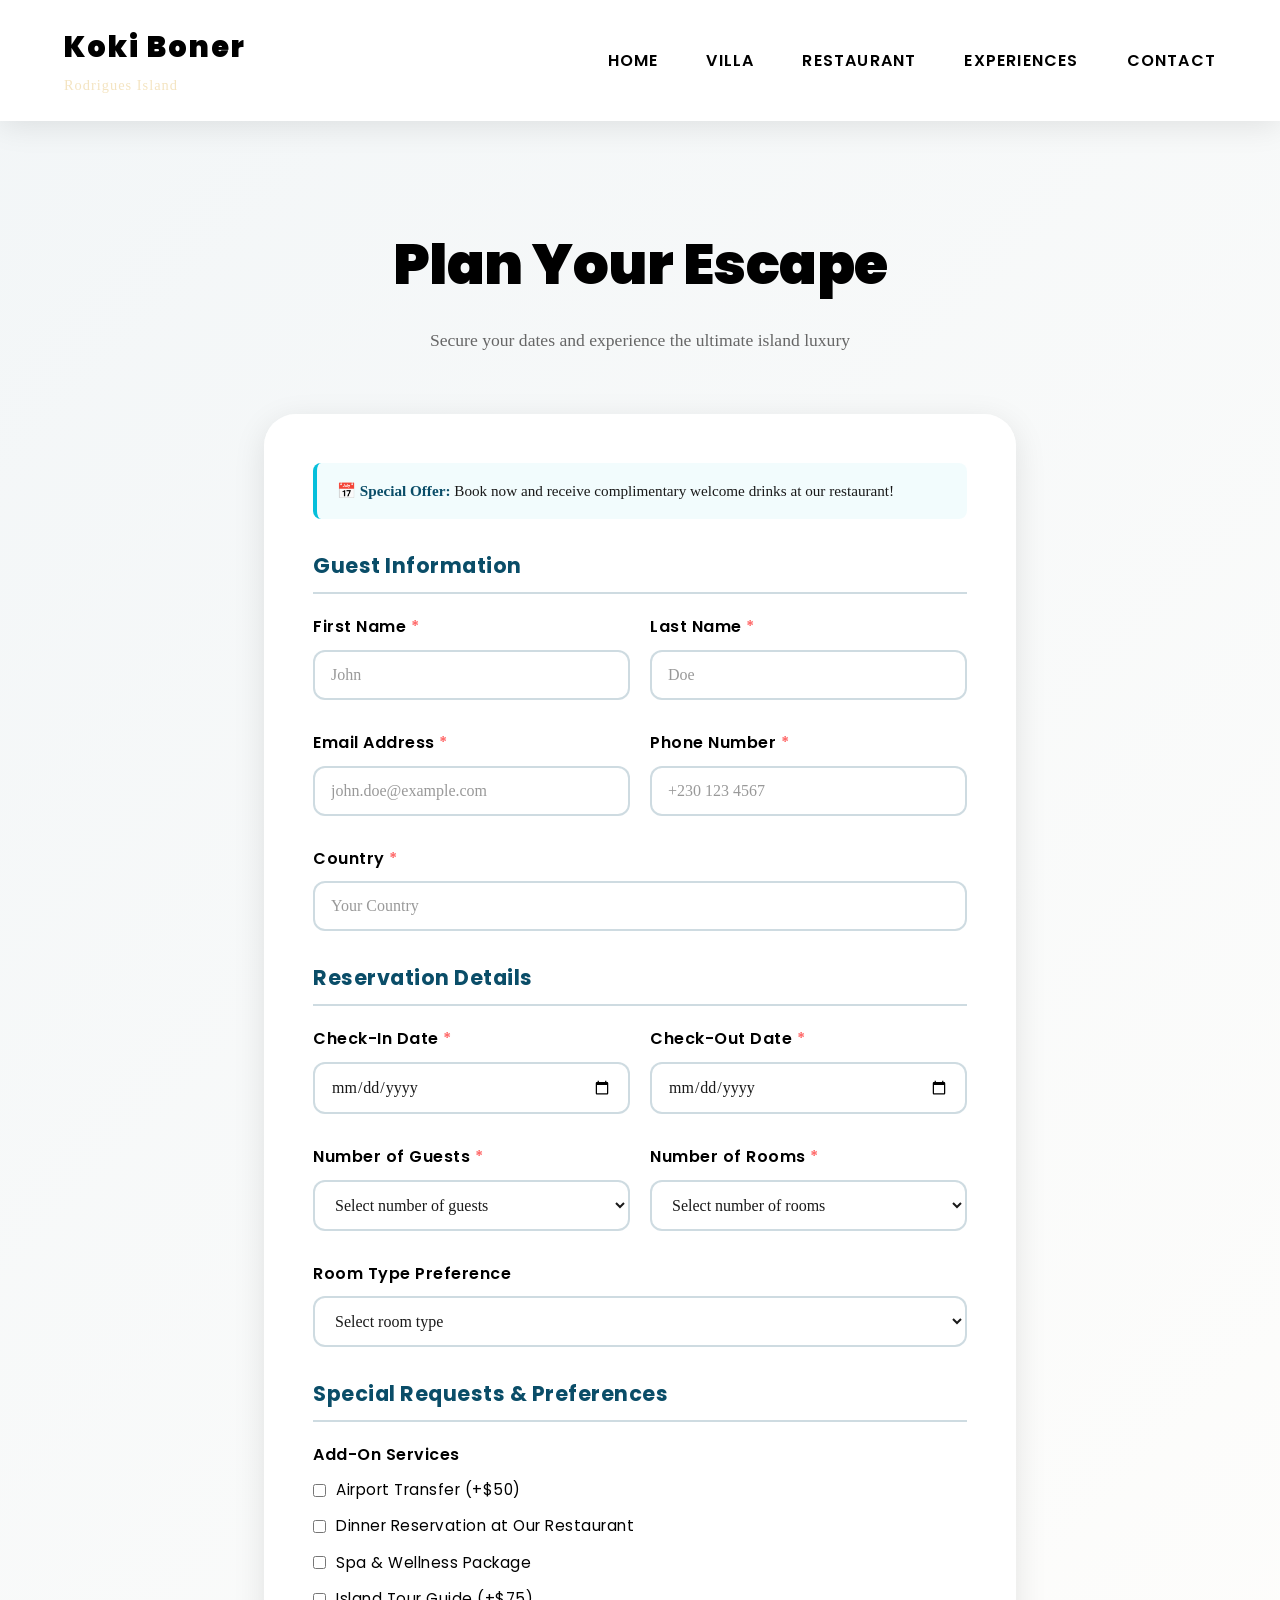
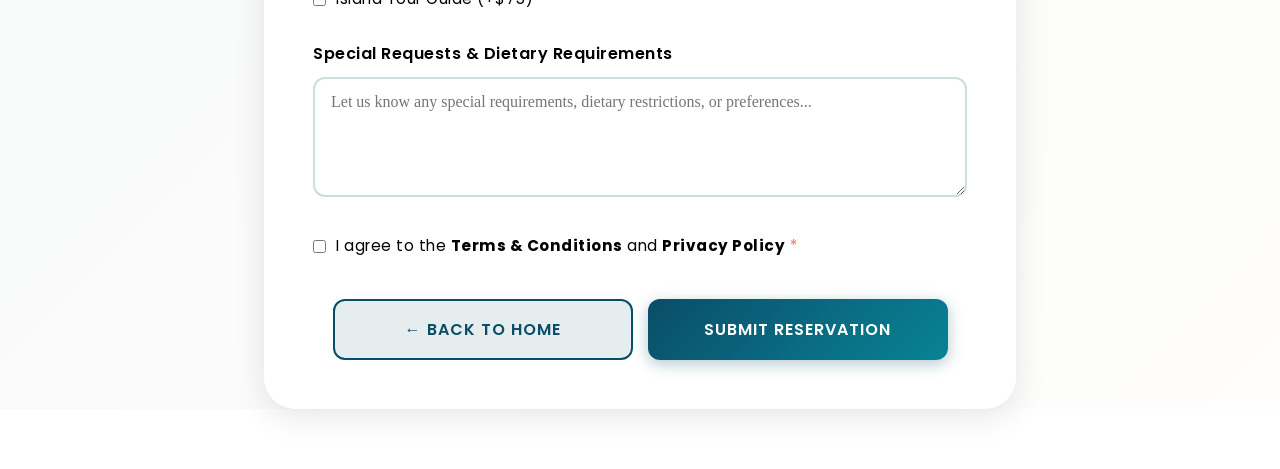
<file: koki-boner-website/booking.html>
<!DOCTYPE html>
<html lang="en">
<head>
    <meta charset="UTF-8">
    <meta name="viewport" content="width=device-width, initial-scale=1.0">
    <meta name="description" content="Book Your Stay at Koki Boner Villa & Resto Bar">
    <meta name="keywords" content="Booking, Reservation, Koki Boner, Villa, Rodrigues Island">
    <title>Book Your Stay - Koki Boner Villa & Resto Bar</title>
    <link rel="preconnect" href="https://fonts.googleapis.com">
    <link rel="preconnect" href="https://fonts.gstatic.com" crossorigin>
    <link href="https://fonts.googleapis.com/css2?family=Poppins:wght@400;500;600;700;800;900&family=Helvetica+Neue:wght@300;400;700&display=swap" rel="stylesheet">
    <link rel="stylesheet" href="css/style.css">
    <style>
        /* Booking Page Specific Styles */
        .booking-page {
            padding-top: 80px;
            min-height: 100vh;
            background: linear-gradient(135deg, rgba(10, 77, 104, 0.05) 0%, rgba(244, 228, 193, 0.05) 100%);
        }

        .booking-container {
            max-width: 800px;
            margin: 60px auto;
            padding: 0 var(--spacing-md);
        }

        .booking-header {
            text-align: center;
            margin-bottom: 60px;
            animation: fadeIn 0.8s ease-out;
        }

        .booking-header h1 {
            font-family: var(--font-display);
            font-size: var(--font-h1);
            font-weight: var(--font-weight-black);
            color: var(--color-black);
            margin-bottom: var(--spacing-sm);
            letter-spacing: -0.5px;
        }

        .booking-header p {
            font-size: var(--font-body-large);
            color: var(--color-text-light);
            font-family: var(--font-body);
            font-weight: var(--font-weight-light);
        }

        .booking-form {
            background: rgba(255, 255, 255, 0.95);
            backdrop-filter: blur(20px);
            border: 1px solid rgba(255, 255, 255, 0.2);
            border-radius: var(--radius-2xl);
            padding: 48px;
            box-shadow: 0 8px 32px rgba(0, 0, 0, 0.1);
            animation: slideUp 0.8s ease-out 0.2s both;
        }

        .form-group {
            margin-bottom: 30px;
        }

        .form-group label {
            display: block;
            font-family: var(--font-display);
            font-size: 1rem;
            font-weight: var(--font-weight-semibold);
            color: var(--color-black);
            margin-bottom: 10px;
            letter-spacing: 0.5px;
        }

        .form-group input,
        .form-group select,
        .form-group textarea {
            width: 100%;
            padding: 14px 16px;
            font-family: var(--font-body);
            font-size: 1rem;
            border: 2px solid rgba(10, 77, 104, 0.2);
            border-radius: var(--radius-lg);
            background: rgba(255, 255, 255, 0.8);
            color: var(--color-text-dark);
            transition: all var(--transition-smooth);
            box-sizing: border-box;
        }

        .form-group input:focus,
        .form-group select:focus,
        .form-group textarea:focus {
            outline: none;
            border-color: var(--color-ocean);
            background: var(--color-white);
            box-shadow: 0 0 0 3px rgba(10, 77, 104, 0.1);
        }

        .form-group input::placeholder {
            color: var(--color-text-very-light);
        }

        .form-row {
            display: grid;
            grid-template-columns: 1fr 1fr;
            gap: 20px;
        }

        .form-group-full {
            grid-column: 1 / -1;
        }

        .form-group textarea {
            resize: vertical;
            min-height: 120px;
            font-family: var(--font-body);
        }

        .form-section-title {
            font-family: var(--font-display);
            font-size: 1.3rem;
            font-weight: var(--font-weight-bold);
            color: var(--color-ocean);
            margin-top: 30px;
            margin-bottom: 20px;
            padding-bottom: 10px;
            border-bottom: 2px solid rgba(10, 77, 104, 0.2);
            letter-spacing: 0.5px;
        }

        .form-section-title:first-child {
            margin-top: 0;
        }

        .checkbox-group {
            display: flex;
            flex-direction: column;
            gap: 12px;
        }

        .checkbox-item {
            display: flex;
            align-items: center;
            gap: 10px;
        }

        .checkbox-item input[type="checkbox"] {
            width: auto;
            cursor: pointer;
            accent-color: var(--color-ocean);
        }

        .checkbox-item label {
            margin: 0;
            cursor: pointer;
            font-weight: var(--font-weight-regular);
            font-size: 0.95rem;
        }

        .button-group {
            display: flex;
            gap: 15px;
            margin-top: 40px;
            justify-content: center;
        }

        .btn-submit {
            flex: 1;
            max-width: 300px;
            padding: 16px 32px;
            font-family: var(--font-display);
            font-size: 1rem;
            font-weight: var(--font-weight-semibold);
            background: linear-gradient(135deg, var(--color-ocean) 0%, var(--color-ocean-light) 100%);
            color: var(--color-white);
            border: none;
            border-radius: var(--radius-lg);
            cursor: pointer;
            transition: all var(--transition-smooth);
            text-transform: uppercase;
            letter-spacing: 1px;
            box-shadow: 0 4px 15px rgba(10, 77, 104, 0.3);
        }

        .btn-submit:hover {
            transform: translateY(-3px);
            box-shadow: 0 8px 30px rgba(10, 77, 104, 0.4);
            background: linear-gradient(135deg, var(--color-ocean-light) 0%, var(--color-ocean-lighter) 100%);
        }

        .btn-back {
            flex: 1;
            max-width: 300px;
            padding: 16px 32px;
            font-family: var(--font-display);
            font-size: 1rem;
            font-weight: var(--font-weight-semibold);
            background: rgba(10, 77, 104, 0.1);
            color: var(--color-ocean);
            border: 2px solid var(--color-ocean);
            border-radius: var(--radius-lg);
            cursor: pointer;
            transition: all var(--transition-smooth);
            text-transform: uppercase;
            letter-spacing: 1px;
            text-decoration: none;
            display: flex;
            align-items: center;
            justify-content: center;
        }

        .btn-back:hover {
            background: rgba(10, 77, 104, 0.2);
            transform: translateY(-3px);
            box-shadow: 0 4px 15px rgba(10, 77, 104, 0.2);
        }

        .required {
            color: var(--color-coral);
        }

        .form-info {
            background: rgba(5, 191, 219, 0.05);
            border-left: 4px solid var(--color-ocean-lighter);
            padding: 16px 20px;
            border-radius: var(--radius-md);
            margin-bottom: 30px;
            font-size: 0.95rem;
            color: var(--color-text-dark);
            font-family: var(--font-body);
        }

        .form-info strong {
            font-weight: var(--font-weight-semibold);
            color: var(--color-ocean);
        }

        @media (max-width: 767px) {
            .booking-container {
                margin: 40px auto;
                padding: 0 var(--spacing-sm);
            }

            .booking-form {
                padding: 32px 20px;
            }

            .form-row {
                grid-template-columns: 1fr;
            }

            .button-group {
                flex-direction: column;
            }

            .btn-submit,
            .btn-back {
                max-width: none;
            }

            .booking-header h1 {
                font-size: var(--font-h2);
            }
        }

        @media (max-width: 479px) {
            .booking-form {
                padding: 24px 16px;
            }

            .form-group {
                margin-bottom: 20px;
            }

            .booking-header h1 {
                font-size: 1.8rem;
            }
        }

        /* Success Message */
        .success-message {
            display: none;
            background: rgba(45, 80, 22, 0.1);
            border-left: 4px solid var(--color-green);
            padding: 20px;
            border-radius: var(--radius-md);
            color: var(--color-green);
            font-family: var(--font-body);
            margin-bottom: 20px;
            animation: slideDown 0.6s ease-out;
        }

        .success-message.show {
            display: block;
        }
    </style>
</head>
<body>
    <!-- HEADER / NAVIGATION -->
    <header class="header" id="navbar">
        <nav class="navbar">
            <div class="navbar-container">
                <!-- Logo -->
                <div class="logo">
                    <h1 class="logo-text">Koki Boner</h1>
                    <p class="logo-tagline">Rodrigues Island</p>
                </div>

                <!-- Navigation Links -->
                <ul class="nav-menu">
                    <li class="nav-item"><a href="index.html#home" class="nav-link">Home</a></li>
                    <li class="nav-item"><a href="index.html#villa" class="nav-link">Villa</a></li>
                    <li class="nav-item"><a href="index.html#restaurant" class="nav-link">Restaurant</a></li>
                    <li class="nav-item"><a href="index.html#experiences" class="nav-link">Experiences</a></li>
                    <li class="nav-item"><a href="index.html#contact" class="nav-link">Contact</a></li>
                </ul>
            </div>
        </nav>
    </header>

    <!-- BOOKING PAGE -->
    <div class="booking-page">
        <div class="booking-container">
            <!-- Header -->
            <div class="booking-header">
                <h1>Plan Your Escape</h1>
                <p>Secure your dates and experience the ultimate island luxury</p>
            </div>

            <!-- Success Message -->
            <div class="success-message" id="successMessage">
                ✓ Reservation request submitted successfully! We'll contact you shortly to confirm your booking.
            </div>

            <!-- Booking Form -->
            <form class="booking-form" id="bookingForm">
                <div class="form-info">
                    <strong>📅 Special Offer:</strong> Book now and receive complimentary welcome drinks at our restaurant!
                </div>

                <!-- Guest Information Section -->
                <h3 class="form-section-title">Guest Information</h3>

                <div class="form-row">
                    <div class="form-group">
                        <label for="firstName">First Name <span class="required">*</span></label>
                        <input type="text" id="firstName" name="firstName" placeholder="John" required>
                    </div>
                    <div class="form-group">
                        <label for="lastName">Last Name <span class="required">*</span></label>
                        <input type="text" id="lastName" name="lastName" placeholder="Doe" required>
                    </div>
                </div>

                <div class="form-row">
                    <div class="form-group">
                        <label for="email">Email Address <span class="required">*</span></label>
                        <input type="email" id="email" name="email" placeholder="john.doe@example.com" required>
                    </div>
                    <div class="form-group">
                        <label for="phone">Phone Number <span class="required">*</span></label>
                        <input type="tel" id="phone" name="phone" placeholder="+230 123 4567" required>
                    </div>
                </div>

                <div class="form-group form-group-full">
                    <label for="country">Country <span class="required">*</span></label>
                    <input type="text" id="country" name="country" placeholder="Your Country" required>
                </div>

                <!-- Reservation Details Section -->
                <h3 class="form-section-title">Reservation Details</h3>

                <div class="form-row">
                    <div class="form-group">
                        <label for="checkIn">Check-In Date <span class="required">*</span></label>
                        <input type="date" id="checkIn" name="checkIn" required>
                    </div>
                    <div class="form-group">
                        <label for="checkOut">Check-Out Date <span class="required">*</span></label>
                        <input type="date" id="checkOut" name="checkOut" required>
                    </div>
                </div>

                <div class="form-row">
                    <div class="form-group">
                        <label for="guests">Number of Guests <span class="required">*</span></label>
                        <select id="guests" name="guests" required>
                            <option value="">Select number of guests</option>
                            <option value="1">1 Guest</option>
                            <option value="2">2 Guests</option>
                            <option value="3">3 Guests</option>
                            <option value="4">4 Guests</option>
                            <option value="5">5 Guests</option>
                            <option value="6">6+ Guests</option>
                        </select>
                    </div>
                    <div class="form-group">
                        <label for="rooms">Number of Rooms <span class="required">*</span></label>
                        <select id="rooms" name="rooms" required>
                            <option value="">Select number of rooms</option>
                            <option value="1">1 Room</option>
                            <option value="2">2 Rooms</option>
                            <option value="3">3 Rooms</option>
                            <option value="4">4+ Rooms</option>
                        </select>
                    </div>
                </div>

                <div class="form-group form-group-full">
                    <label for="roomType">Room Type Preference</label>
                    <select id="roomType" name="roomType">
                        <option value="">Select room type</option>
                        <option value="deluxe">Deluxe Ocean View</option>
                        <option value="villa">Private Villa</option>
                        <option value="suite">Beachfront Suite</option>
                        <option value="any">Any Available</option>
                    </select>
                </div>

                <!-- Special Requests Section -->
                <h3 class="form-section-title">Special Requests & Preferences</h3>

                <div class="form-group form-group-full">
                    <label>Add-On Services</label>
                    <div class="checkbox-group">
                        <div class="checkbox-item">
                            <input type="checkbox" id="airportTransfer" name="services" value="airportTransfer">
                            <label for="airportTransfer">Airport Transfer (+$50)</label>
                        </div>
                        <div class="checkbox-item">
                            <input type="checkbox" id="dinnerReservation" name="services" value="dinnerReservation">
                            <label for="dinnerReservation">Dinner Reservation at Our Restaurant</label>
                        </div>
                        <div class="checkbox-item">
                            <input type="checkbox" id="spa" name="services" value="spa">
                            <label for="spa">Spa & Wellness Package</label>
                        </div>
                        <div class="checkbox-item">
                            <input type="checkbox" id="islandTour" name="services" value="islandTour">
                            <label for="islandTour">Island Tour Guide (+$75)</label>
                        </div>
                    </div>
                </div>

                <div class="form-group form-group-full">
                    <label for="specialRequests">Special Requests & Dietary Requirements</label>
                    <textarea id="specialRequests" name="specialRequests" placeholder="Let us know any special requirements, dietary restrictions, or preferences..."></textarea>
                </div>

                <!-- Privacy & Booking Policy -->
                <div class="form-group form-group-full">
                    <div class="checkbox-item">
                        <input type="checkbox" id="agree" name="agree" required>
                        <label for="agree">I agree to the <strong>Terms & Conditions</strong> and <strong>Privacy Policy</strong> <span class="required">*</span></label>
                    </div>
                </div>

                <!-- Buttons -->
                <div class="button-group">
                    <a href="index.html" class="btn-back">← Back to Home</a>
                    <button type="submit" class="btn-submit">Submit Reservation</button>
                </div>
            </form>
        </div>
    </div>

    <!-- SCROLL NAVBAR HIDE/SHOW SCRIPT -->
    <script>
        let lastScrollTop = 0;
        const navbar = document.getElementById('navbar');
        const scrollThreshold = 100;

        window.addEventListener('scroll', function() {
            let currentScroll = window.scrollY;

            // Hide navbar when scrolling down, show when scrolling up
            if (currentScroll > lastScrollTop && currentScroll > scrollThreshold) {
                // Scrolling down
                navbar.style.transform = 'translateY(-100%)';
            } else {
                // Scrolling up or near top
                navbar.style.transform = 'translateY(0)';
            }

            lastScrollTop = currentScroll <= 0 ? 0 : currentScroll;
        });

        // Booking Form Handler
        const bookingForm = document.getElementById('bookingForm');
        const successMessage = document.getElementById('successMessage');

        bookingForm.addEventListener('submit', function(e) {
            e.preventDefault();

            // Collect form data
            const formData = new FormData(bookingForm);
            const data = {
                firstName: formData.get('firstName'),
                lastName: formData.get('lastName'),
                email: formData.get('email'),
                phone: formData.get('phone'),
                country: formData.get('country'),
                checkIn: formData.get('checkIn'),
                checkOut: formData.get('checkOut'),
                guests: formData.get('guests'),
                rooms: formData.get('rooms'),
                roomType: formData.get('roomType'),
                services: formData.getAll('services'),
                specialRequests: formData.get('specialRequests'),
                submittedAt: new Date().toLocaleString()
            };

            // Store in localStorage (for demonstration)
            let reservations = JSON.parse(localStorage.getItem('reservations') || '[]');
            reservations.push(data);
            localStorage.setItem('reservations', JSON.stringify(reservations));

            // Show success message
            successMessage.classList.add('show');
            bookingForm.style.display = 'none';

            // Log the data (you can send this to a server)
            console.log('Reservation Data:', data);

            // Alternative: Send to email or server
            // You can replace this with actual backend integration
            alert('Thank you for your reservation request!\n\nWe have received your information and will contact you shortly at:\n' + formData.get('email'));

            // Reset after 3 seconds and show form again
            setTimeout(() => {
                bookingForm.reset();
                bookingForm.style.display = 'block';
                successMessage.classList.remove('show');
            }, 5000);
        });

        // Set minimum check-in date to today
        const today = new Date().toISOString().split('T')[0];
        document.getElementById('checkIn').setAttribute('min', today);
        document.getElementById('checkOut').setAttribute('min', today);

        // Update check-out minimum date when check-in changes
        document.getElementById('checkIn').addEventListener('change', function() {
            document.getElementById('checkOut').setAttribute('min', this.value);
        });
    </script>
</body>
</html>
</file>
<file: koki-boner-website/css/style.css>
/* ============================================
   KOKI BONER - PROFESSIONAL CSS STYLESHEET
   ============================================ */

/* ==========================================
   1. CSS VARIABLES & ROOT STYLES
   ========================================== */

:root {
    /* Color Palette */
    --color-ocean: #0a4d68;
    --color-ocean-light: #088395;
    --color-ocean-lighter: #05bfdb;
    --color-sand: #f4e4c1;
    --color-sand-dark: #d4a574;
    --color-white: #ffffff;
    --color-beige: #faf8f3;
    --color-green: #2d5016;
    --color-green-light: #5a8c3b;
    --color-gold: #d4af37;
    --color-coral: #ff6b6b;
    --color-text-dark: #1a1a1a;
    --color-black: #000000;
    --color-text-light: #666666;
    --color-text-very-light: #999999;
    --color-overlay: rgba(10, 77, 104, 0.6);
    
    /* Typography - UPDATED */
    --font-display: 'Poppins', sans-serif;
    --font-body: 'Helvetica Neue', 'Helvetica', Arial, sans-serif;
    --font-weight-light: 300;
    --font-weight-regular: 400;
    --font-weight-medium: 500;
    --font-weight-semibold: 600;
    --font-weight-bold: 700;
    --font-weight-extra-bold: 800;
    --font-weight-black: 900;
    
    /* Sizing */
    --spacing-xs: 8px;
    --spacing-sm: 16px;
    --spacing-md: 24px;
    --spacing-lg: 32px;
    --spacing-xl: 48px;
    --spacing-2xl: 64px;
    
    /* Typography Sizes */
    --font-h1: 4rem;
    --font-h2: 3rem;
    --font-h3: 1.8rem;
    --font-h4: 1.3rem;
    --font-body-large: 1.1rem;
    --font-body: 1rem;
    --font-body-small: 0.9rem;
    
    /* Border Radius */
    --radius-sm: 4px;
    --radius-md: 8px;
    --radius-lg: 12px;
    --radius-xl: 20px;
    --radius-2xl: 32px;
    
    /* Transitions */
    --transition-fast: 0.2s cubic-bezier(0.4, 0, 0.2, 1);
    --transition-normal: 0.3s cubic-bezier(0.4, 0, 0.2, 1);
    --transition-smooth: 0.4s cubic-bezier(0.25, 0.46, 0.45, 0.94);
    --transition-slow: 0.5s ease-out;
    --transition-slower: 0.8s ease-out;
    
    /* Shadows */
    --shadow-sm: 0 2px 8px rgba(0, 0, 0, 0.1);
    --shadow-md: 0 4px 16px rgba(0, 0, 0, 0.15);
    --shadow-lg: 0 8px 32px rgba(0, 0, 0, 0.2);
    --shadow-xl: 0 12px 48px rgba(0, 0, 0, 0.25);
    --shadow-inset: inset 0 2px 8px rgba(0, 0, 0, 0.1);
    --shadow-glass: 0 8px 32px rgba(0, 0, 0, 0.1);
}

/* ==========================================
   2. RESET & GENERAL STYLES
   ========================================== */

* {
    margin: 0;
    padding: 0;
    box-sizing: border-box;
}

html {
    scroll-behavior: smooth;
}

body {
    font-family: var(--font-body);
    color: var(--color-text-dark);
    background-color: var(--color-white);
    line-height: 1.6;
    overflow-x: hidden;
    padding-top: 80px;
}

img {
    max-width: 100%;
    height: auto;
    display: block;
}

a {
    text-decoration: none;
    color: inherit;
    transition: color var(--transition-fast);
}

button {
    cursor: pointer;
    border: none;
    font-family: inherit;
}

/* Container */
.container {
    max-width: 1200px;
    margin: 0 auto;
    padding: 0 var(--spacing-md);
}

/* Section Titles */
.section-title {
    font-family: var(--font-display);
    font-size: var(--font-h2);
    font-weight: var(--font-weight-black);
    color: var(--color-black);
    text-align: center;
    margin-bottom: var(--spacing-sm);
    animation: fadeIn 0.8s ease-out;
    letter-spacing: -0.5px;
}

.section-subtitle {
    font-size: var(--font-h4);
    color: var(--color-text-light);
    text-align: center;
    margin-bottom: var(--spacing-2xl);
    font-weight: var(--font-weight-light);
    animation: fadeIn 0.8s ease-out 0.2s both;
    font-family: var(--font-body);
}

/* ==========================================
   3. ANIMATIONS & EFFECTS
   ========================================== */

@keyframes fadeIn {
    from {
        opacity: 0;
    }
    to {
        opacity: 1;
    }
}

@keyframes slideUp {
    from {
        opacity: 0;
        transform: translateY(40px);
    }
    to {
        opacity: 1;
        transform: translateY(0);
    }
}

@keyframes slideDown {
    from {
        opacity: 0;
        transform: translateY(-40px);
    }
    to {
        opacity: 1;
        transform: translateY(0);
    }
}

@keyframes slideInLeft {
    from {
        opacity: 0;
        transform: translateX(-60px);
    }
    to {
        opacity: 1;
        transform: translateX(0);
    }
}

@keyframes slideInRight {
    from {
        opacity: 0;
        transform: translateX(60px);
    }
    to {
        opacity: 1;
        transform: translateX(0);
    }
}

@keyframes floating {
    0%, 100% {
        transform: translateY(0px);
    }
    50% {
        transform: translateY(-20px);
    }
}

@keyframes floatingAlt {
    0%, 100% {
        transform: translateY(-5px);
    }
    50% {
        transform: translateY(5px);
    }
}

@keyframes zoom {
    from {
        transform: scale(1);
    }
    to {
        transform: scale(1.1);
    }
}

@keyframes zoomIn {
    from {
        opacity: 0;
        transform: scale(0.95);
    }
    to {
        opacity: 1;
        transform: scale(1);
    }
}

@keyframes pulse {
    0%, 100% {
        opacity: 1;
    }
    50% {
        opacity: 0.5;
    }
}

@keyframes glow {
    0%, 100% {
        box-shadow: 0 0 10px rgba(212, 175, 55, 0.3);
    }
    50% {
        box-shadow: 0 0 20px rgba(212, 175, 55, 0.6);
    }
}

@keyframes shimmer {
    0% {
        background-position: -1000px 0;
    }
    100% {
        background-position: 1000px 0;
    }
}

@keyframes smoothBounce {
    0%, 100% {
        transform: translateY(0);
    }
    50% {
        transform: translateY(-10px);
    }
}

@keyframes glassFade {
    from {
        opacity: 0;
        backdrop-filter: blur(0px);
    }
    to {
        opacity: 1;
        backdrop-filter: blur(10px);
    }
}

/* Parallax Effect */
@keyframes parallaxMove {
    0% {
        transform: translateY(0px) scale(1);
    }
    100% {
        transform: translateY(30px) scale(1.05);
    }
}

/* ==========================================
   4. BUTTON STYLES & GLASSMORPHISM
   ========================================== */

.btn {
    padding: var(--spacing-sm) var(--spacing-lg);
    border-radius: var(--radius-xl);
    font-weight: var(--font-weight-semibold);
    font-size: var(--font-body);
    transition: all var(--transition-smooth);
    display: inline-block;
    text-align: center;
    text-transform: uppercase;
    letter-spacing: 1.5px;
    backdrop-filter: blur(10px);
    font-family: var(--font-display);
    position: relative;
    overflow: hidden;
}

.btn::before {
    content: '';
    position: absolute;
    top: 0;
    left: -100%;
    width: 100%;
    height: 100%;
    background: rgba(255, 255, 255, 0.2);
    transition: left var(--transition-smooth);
    z-index: -1;
}

.btn:hover::before {
    left: 100%;
}

.btn-primary {
    background-color: var(--color-ocean);
    color: var(--color-white);
    border: 2px solid var(--color-ocean);
    box-shadow: 0 4px 15px rgba(10, 77, 104, 0.3);
}

.btn-primary:hover {
    background-color: var(--color-ocean-light);
    border-color: var(--color-ocean-light);
    box-shadow: 0 8px 25px rgba(10, 77, 104, 0.5);
    transform: translateY(-4px);
}

.btn-primary:active {
    transform: translateY(-2px);
}

.btn-secondary {
    background-color: transparent;
    color: var(--color-white);
    border: 2px solid var(--color-white);
}

.btn-secondary:hover {
    background-color: var(--color-white);
    color: var(--color-ocean);
    box-shadow: 0 8px 25px rgba(255, 255, 255, 0.3);
    transform: translateY(-4px);
}

.btn-outline {
    background-color: transparent;
    color: var(--color-ocean);
    border: 2px solid var(--color-ocean);
    font-family: var(--font-display);
}

.btn-outline:hover {
    background-color: var(--color-ocean);
    color: var(--color-white);
    box-shadow: 0 4px 20px rgba(10, 77, 104, 0.4);
    transform: translateY(-3px);
}

.btn-large {
    padding: var(--spacing-md) var(--spacing-2xl);
    font-size: var(--font-h4);
}

/* Glass Card Style */
.glass-effect {
    background: rgba(255, 255, 255, 0.1);
    backdrop-filter: blur(20px);
    border: 1px solid rgba(255, 255, 255, 0.2);
    border-radius: var(--radius-2xl);
}

.glass-effect:hover {
    background: rgba(255, 255, 255, 0.15);
    border: 1px solid rgba(255, 255, 255, 0.3);
    transition: all var(--transition-smooth);
}

/* ==========================================
   5. HEADER & NAVIGATION - ENHANCED CSS-ONLY
   ========================================== */

.header {
    position: fixed;
    top: 0;
    left: 0;
    right: 0;
    z-index: 1000;
    background: rgba(255, 255, 255, 0.95);
    backdrop-filter: blur(20px);
    box-shadow: 0 4px 30px rgba(0, 0, 0, 0.1);
    transition: transform var(--transition-smooth);
    transform: translateY(0);
}

.header:hover {
    background: rgba(255, 255, 255, 0.99);
    backdrop-filter: blur(25px);
    box-shadow: 0 6px 40px rgba(0, 0, 0, 0.15);
}

.navbar {
    padding: var(--spacing-md) 0;
}

.navbar-container {
    max-width: 1200px;
    margin: 0 auto;
    padding: 0 var(--spacing-md);
    display: flex;
    justify-content: space-between;
    align-items: center;
}

.logo {
    display: flex;
    flex-direction: column;
    align-items: flex-start;
    animation: slideDown 0.6s ease-out;
}

.logo-text {
    font-family: var(--font-display);
    font-size: 1.8rem;
    font-weight: var(--font-weight-black);
    color: var(--color-black);
    margin: 0;
    letter-spacing: 2px;
    transition: color var(--transition-fast);
}

.header:hover .logo-text {
    color: var(--color-ocean);
}

.logo-tagline {
    font-size: var(--font-body-small);
    color: var(--color-sand);
    font-weight: var(--font-weight-light);
    margin: 4px 0 0 0;
    letter-spacing: 1px;
    transition: color var(--transition-fast);
    font-family: var(--font-body);
}

.header:hover .logo-tagline {
    color: var(--color-text-very-light);
}

/* Navigation Menu */
.nav-menu {
    display: flex;
    list-style: none;
    gap: var(--spacing-xl);
    animation: slideDown 0.6s ease-out 0.1s both;
}

.nav-item {
    position: relative;
}

.nav-link {
    font-size: var(--font-body);
    font-weight: var(--font-weight-semibold);
    color: var(--color-black);
    text-transform: uppercase;
    letter-spacing: 1.2px;
    transition: color var(--transition-fast);
    position: relative;
    font-family: var(--font-display);
}

.header:hover .nav-link {
    color: var(--color-ocean);
}

.nav-link::after {
    content: '';
    position: absolute;
    bottom: -8px;
    left: 0;
    width: 0;
    height: 2px;
    background: linear-gradient(90deg, var(--color-ocean-lighter), var(--color-ocean-light));
    transition: width var(--transition-smooth);
}

.nav-link:hover::after {
    width: 100%;
}

.nav-link:hover {
    color: var(--color-ocean-lighter);
}

/* ==========================================
   6. HERO SECTION - WITH PARALLAX
   ========================================== */

.hero {
    position: relative;
    height: 100vh;
    min-height: 600px;
    overflow: hidden;
    display: flex;
    align-items: center;
    justify-content: center;
    margin-top: 0;
}

.hero-background {
    position: absolute;
    top: 0;
    left: 0;
    right: 0;
    bottom: 0;
    background-size: cover;
    background-position: center;
    background-attachment: fixed;
    z-index: 1;
    animation: parallaxMove 20s ease-in-out infinite;
    will-change: transform;
}

.hero-overlay {
    position: absolute;
    top: 0;
    left: 0;
    right: 0;
    bottom: 0;
    background: linear-gradient(135deg, 
        rgba(10, 77, 104, 0.5) 0%, 
        rgba(5, 191, 219, 0.3) 100%);
    z-index: 2;
    animation: fadeIn 0.8s ease-out;
}

.hero-content {
    position: relative;
    z-index: 3;
    text-align: center;
    color: var(--color-white);
    animation: fadeIn 0.8s ease-out;
}

.hero-title {
    font-family: var(--font-display);
    font-size: var(--font-h1);
    font-weight: var(--font-weight-black);
    margin-bottom: var(--spacing-md);
    animation: slideUp 0.8s ease-out 0.2s both;
    text-shadow: 3px 3px 8px rgba(0, 0, 0, 0.4);
    letter-spacing: 2px;
}

.hero-subtitle {
    font-size: 1.8rem;
    font-weight: var(--font-weight-regular);
    margin-bottom: var(--spacing-md);
    animation: slideUp 0.8s ease-out 0.4s both;
    text-shadow: 2px 2px 4px rgba(0, 0, 0, 0.3);
    letter-spacing: 1.5px;
    font-family: var(--font-body);
}

.hero-description {
    font-size: var(--font-body-large);
    max-width: 600px;
    margin: 0 auto var(--spacing-2xl);
    animation: slideUp 0.8s ease-out 0.6s both;
    text-shadow: 1px 1px 4px rgba(0, 0, 0, 0.2);
    font-family: var(--font-body);
    font-weight: var(--font-weight-light);
}

.hero-buttons {
    display: flex;
    gap: var(--spacing-lg);
    justify-content: center;
    flex-wrap: wrap;
    animation: slideUp 0.8s ease-out 0.8s both;
}

.scroll-indicator {
    position: absolute;
    bottom: 30px;
    left: 50%;
    transform: translateX(-50%);
    z-index: 3;
    animation: floatingAlt 2.5s ease-in-out infinite;
}

.scroll-indicator span {
    display: block;
    width: 30px;
    height: 50px;
    border: 2px solid var(--color-white);
    border-radius: 15px;
    position: relative;
}

.scroll-indicator span::after {
    content: '';
    position: absolute;
    top: 8px;
    left: 50%;
    transform: translateX(-50%);
    width: 2px;
    height: 12px;
    background-color: var(--color-white);
    border-radius: 2px;
    animation: floatingAlt 2.5s ease-in-out infinite;
}

/* ==========================================
   7. ABOUT SECTION - ENHANCED EFFECTS
   ========================================== */

.about {
    padding: var(--spacing-2xl) 0;
    background-color: var(--color-beige);
}

.about-container {
    display: flex;
    gap: var(--spacing-2xl);
    align-items: center;
    max-width: 1200px;
    margin: 0 auto;
    padding: 0 var(--spacing-md);
}

.about-image {
    flex: 1;
    min-height: 500px;
    overflow: hidden;
    border-radius: var(--radius-2xl);
    box-shadow: 0 20px 60px rgba(0, 0, 0, 0.15);
    animation: slideInLeft 0.8s ease-out;
}

.about-image img {
    width: 100%;
    height: 100%;
    object-fit: cover;
    transition: transform var(--transition-slower);
    filter: brightness(1) saturate(1.05);
}

.about-image:hover img {
    transform: scale(1.08) rotate(1deg);
    filter: brightness(1.05) saturate(1.15);
}

.about-content {
    flex: 1;
    animation: slideInRight 0.8s ease-out 0.2s both;
}

.about-content .section-title {
    text-align: left;
    margin-bottom: var(--spacing-md);
    color: var(--color-black);
}

.about-content .section-subtitle {
    text-align: left;
    margin-bottom: var(--spacing-lg);
}

.about-text p {
    font-size: var(--font-body-large);
    color: var(--color-text-light);
    margin-bottom: var(--spacing-lg);
    line-height: 1.8;
    font-family: var(--font-body);
    font-weight: var(--font-weight-regular);
}

.about-features {
    display: grid;
    grid-template-columns: 1fr 1fr;
    gap: var(--spacing-lg);
}

.feature-item {
    background-color: var(--color-white);
    padding: var(--spacing-lg);
    border-radius: var(--radius-lg);
    box-shadow: 0 4px 15px rgba(0, 0, 0, 0.08);
    transition: all var(--transition-smooth);
    border-left: 4px solid var(--color-ocean);
    animation: slideUp 0.6s ease-out;
}

.feature-item:nth-child(2) {
    animation-delay: 0.1s;
}

.feature-item:nth-child(3) {
    animation-delay: 0.2s;
}

.feature-item:nth-child(4) {
    animation-delay: 0.3s;
}

.feature-item:hover {
    transform: translateY(-8px);
    box-shadow: 0 12px 30px rgba(0, 0, 0, 0.15);
    border-left-color: var(--color-ocean-lighter);
}

.feature-item h3 {
    font-size: var(--font-h4);
    color: var(--color-black);
    margin-bottom: var(--spacing-sm);
    font-family: var(--font-display);
    font-weight: var(--font-weight-bold);
}

.feature-item p {
    font-size: var(--font-body-small);
    color: var(--color-text-light);
    font-family: var(--font-body);
}

/* ==========================================
   8. ACCOMMODATION SECTION - GLASS CARDS
   ========================================== */

.accommodation {
    padding: var(--spacing-2xl) 0;
    background-color: var(--color-white);
}

.accommodation-grid {
    display: grid;
    grid-template-columns: repeat(auto-fit, minmax(300px, 1fr));
    gap: var(--spacing-xl);
    margin-top: var(--spacing-xl);
}

.room-card {
    background-color: var(--color-white);
    border-radius: var(--radius-2xl);
    overflow: hidden;
    box-shadow: 0 8px 32px rgba(0, 0, 0, 0.1);
    transition: all var(--transition-smooth);
    animation: slideUp 0.6s ease-out;
    border: 1px solid rgba(255, 255, 255, 0.5);
}

.room-card:nth-child(2) {
    animation-delay: 0.1s;
}

.room-card:nth-child(3) {
    animation-delay: 0.2s;
}

.room-card:hover {
    transform: translateY(-15px) scale(1.02);
    box-shadow: 0 20px 60px rgba(0, 0, 0, 0.2);
}

.room-image {
    position: relative;
    height: 250px;
    overflow: hidden;
}

.room-image img {
    width: 100%;
    height: 100%;
    object-fit: cover;
    transition: transform var(--transition-slower);
    filter: brightness(1) contrast(1);
}

.room-card:hover .room-image img {
    transform: scale(1.15) rotate(2deg);
    filter: brightness(1.08) contrast(1.1);
}

.room-overlay {
    position: absolute;
    top: 0;
    left: 0;
    right: 0;
    bottom: 0;
    background: rgba(10, 77, 104, 0.8);
    display: flex;
    align-items: center;
    justify-content: center;
    opacity: 0;
    transition: opacity var(--transition-smooth);
    backdrop-filter: blur(5px);
}

.room-card:hover .room-overlay {
    opacity: 1;
}

.room-overlay p {
    color: var(--color-white);
    font-size: var(--font-h3);
    font-weight: var(--font-weight-bold);
    font-family: var(--font-display);
}

.room-info {
    padding: var(--spacing-lg);
}

.room-info h3 {
    font-family: var(--font-display);
    font-size: var(--font-h3);
    color: var(--color-black);
    margin-bottom: var(--spacing-sm);
    font-weight: var(--font-weight-black);
}

.room-category {
    color: var(--color-text-light);
    font-size: var(--font-body-small);
    margin-bottom: var(--spacing-md);
    font-family: var(--font-body);
}

.room-amenities {
    list-style: none;
    margin-bottom: var(--spacing-lg);
}

.room-amenities li {
    padding: var(--spacing-sm) 0;
    padding-left: var(--spacing-lg);
    position: relative;
    color: var(--color-text-light);
    font-size: var(--font-body-small);
    font-family: var(--font-body);
}

.room-amenities li::before {
    content: '✓';
    position: absolute;
    left: 0;
    color: var(--color-ocean-lighter);
    font-weight: bold;
}

/* ==========================================
   9. RESTAURANT SECTION - GLASSMORPHISM
   ========================================== */

.restaurant {
    background-color: var(--color-white);
}

.restaurant-hero {
    position: relative;
    height: 400px;
    background-size: cover;
    background-position: center;
    background-attachment: fixed;
    display: flex;
    align-items: center;
    justify-content: center;
    overflow: hidden;
}

.restaurant-overlay {
    position: absolute;
    top: 0;
    left: 0;
    right: 0;
    bottom: 0;
    background: linear-gradient(135deg, 
        rgba(10, 77, 104, 0.6) 0%, 
        rgba(212, 175, 55, 0.3) 100%);
}

.restaurant-content {
    position: relative;
    z-index: 2;
    text-align: center;
    color: var(--color-white);
}

.restaurant-content h2 {
    font-family: var(--font-display);
    font-size: var(--font-h1);
    font-weight: var(--font-weight-black);
    margin-bottom: var(--spacing-md);
    text-shadow: 3px 3px 12px rgba(0, 0, 0, 0.4);
    letter-spacing: 1.5px;
    animation: slideUp 0.8s ease-out;
}

.restaurant-content p {
    font-size: var(--font-h3);
    font-weight: var(--font-weight-regular);
    text-shadow: 2px 2px 6px rgba(0, 0, 0, 0.3);
    font-family: var(--font-body);
    animation: slideUp 0.8s ease-out 0.2s both;
}

.restaurant .container {
    padding: var(--spacing-2xl) var(--spacing-md);
}

.food-grid {
    display: grid;
    grid-template-columns: repeat(auto-fit, minmax(280px, 1fr));
    gap: var(--spacing-xl);
    margin-bottom: var(--spacing-2xl);
}

.food-card {
    background: rgba(255, 255, 255, 0.95);
    border-radius: var(--radius-2xl);
    overflow: hidden;
    box-shadow: 0 8px 32px rgba(0, 0, 0, 0.08);
    transition: all var(--transition-smooth);
    animation: slideUp 0.6s ease-out;
    border: 1px solid rgba(255, 255, 255, 0.8);
}

.food-card:nth-child(2) {
    animation-delay: 0.1s;
}

.food-card:nth-child(3) {
    animation-delay: 0.2s;
}

.food-card:hover {
    transform: translateY(-12px) scale(1.02);
    box-shadow: 0 16px 48px rgba(0, 0, 0, 0.15);
}

.food-image {
    position: relative;
    height: 250px;
    background-size: cover;
    background-position: center;
    overflow: hidden;
}

.food-overlay {
    position: absolute;
    top: 0;
    left: 0;
    right: 0;
    bottom: 0;
    background: rgba(10, 77, 104, 0.8);
    display: flex;
    align-items: center;
    justify-content: center;
    opacity: 0;
    transition: opacity var(--transition-smooth);
    backdrop-filter: blur(10px);
}

.food-card:hover .food-overlay {
    opacity: 1;
}

.food-overlay h3 {
    color: var(--color-white);
    font-size: var(--font-h3);
    font-weight: var(--font-weight-bold);
    font-family: var(--font-display);
}

.food-content {
    padding: var(--spacing-lg);
    position: relative;
}

.food-content p {
    color: var(--color-text-light);
    margin-bottom: var(--spacing-md);
    font-family: var(--font-body);
}

.cuisine-tag {
    display: inline-block;
    background: linear-gradient(135deg, var(--color-sand), var(--color-sand-dark));
    color: var(--color-black);
    padding: var(--spacing-xs) var(--spacing-sm);
    border-radius: var(--radius-md);
    font-size: var(--font-body-small);
    font-weight: var(--font-weight-bold);
    font-family: var(--font-display);
}

.restaurant-info {
    display: grid;
    grid-template-columns: repeat(auto-fit, minmax(250px, 1fr));
    gap: var(--spacing-lg);
}

.info-box {
    background: rgba(244, 228, 193, 0.6);
    backdrop-filter: blur(10px);
    padding: var(--spacing-lg);
    border-radius: var(--radius-lg);
    text-align: center;
    transition: all var(--transition-smooth);
    animation: slideUp 0.6s ease-out;
    border: 1px solid rgba(255, 255, 255, 0.4);
}

.info-box:nth-child(2) {
    animation-delay: 0.1s;
}

.info-box:nth-child(3) {
    animation-delay: 0.2s;
}

.info-box:hover {
    transform: translateY(-8px);
    background: rgba(244, 228, 193, 0.8);
    box-shadow: 0 12px 32px rgba(0, 0, 0, 0.1);
}

.info-box h4 {
    font-size: var(--font-h4);
    color: var(--color-black);
    margin-bottom: var(--spacing-md);
    font-family: var(--font-display);
    font-weight: var(--font-weight-bold);
}

.info-box p {
    color: var(--color-text-light);
    font-size: var(--font-body-small);
    font-family: var(--font-body);
}

/* ==========================================
   10. EXPERIENCES SECTION - SMOOTH EFFECTS
   ========================================== */

.experiences {
    padding: var(--spacing-2xl) 0;
    background-color: var(--color-beige);
}

.experiences-grid {
    display: grid;
    grid-template-columns: repeat(auto-fit, minmax(300px, 1fr));
    gap: var(--spacing-xl);
}

.experience-card {
    background: rgba(255, 255, 255, 0.95);
    padding: var(--spacing-xl);
    border-radius: var(--radius-2xl);
    text-align: center;
    box-shadow: 0 8px 24px rgba(0, 0, 0, 0.08);
    transition: all var(--transition-smooth);
    animation: slideUp 0.6s ease-out;
    border: 1px solid rgba(255, 255, 255, 0.6);
    position: relative;
    overflow: hidden;
}

.experience-card::before {
    content: '';
    position: absolute;
    top: -50%;
    left: -50%;
    width: 200%;
    height: 200%;
    background: radial-gradient(circle, rgba(5, 191, 219, 0.1) 0%, transparent 70%);
    opacity: 0;
    transition: opacity var(--transition-smooth);
}

.experience-card:hover::before {
    opacity: 1;
}

.experience-card:nth-child(2) {
    animation-delay: 0.05s;
}

.experience-card:nth-child(3) {
    animation-delay: 0.1s;
}

.experience-card:nth-child(4) {
    animation-delay: 0.15s;
}

.experience-card:nth-child(5) {
    animation-delay: 0.2s;
}

.experience-card:nth-child(6) {
    animation-delay: 0.25s;
}

.experience-card:hover {
    transform: translateY(-12px) scale(1.02);
    box-shadow: 0 16px 48px rgba(0, 0, 0, 0.15);
}

.experience-icon {
    font-size: 3.5rem;
    margin-bottom: var(--spacing-md);
    animation: floatingAlt 3s ease-in-out infinite;
    filter: drop-shadow(0 4px 8px rgba(0, 0, 0, 0.1));
}

.experience-card:hover .experience-icon {
    animation: floating 2s ease-in-out infinite;
    filter: drop-shadow(0 8px 16px rgba(0, 0, 0, 0.2));
}

.experience-card h3 {
    font-family: var(--font-display);
    font-size: var(--font-h3);
    color: var(--color-black);
    margin-bottom: var(--spacing-md);
    font-weight: var(--font-weight-bold);
}

.experience-card p {
    color: var(--color-text-light);
    margin-bottom: var(--spacing-lg);
    font-size: var(--font-body);
    font-family: var(--font-body);
    line-height: 1.7;
}

.experience-link {
    display: inline-block;
    color: var(--color-ocean);
    font-weight: var(--font-weight-semibold);
    transition: all var(--transition-fast);
    position: relative;
    font-family: var(--font-display);
}

.experience-link::after {
    content: '';
    position: absolute;
    bottom: -4px;
    left: 0;
    width: 0;
    height: 2px;
    background: linear-gradient(90deg, var(--color-ocean-lighter), var(--color-ocean));
    transition: width var(--transition-smooth);
}

.experience-link:hover::after {
    width: 100%;
}

.experience-link:hover {
    color: var(--color-ocean-light);
}

/* ==========================================
   11. GALLERY SECTION - IMAGE ZOOM
   ========================================== */

.gallery {
    padding: var(--spacing-2xl) 0;
    background-color: var(--color-white);
}

.gallery-grid {
    display: grid;
    grid-template-columns: repeat(auto-fit, minmax(250px, 1fr));
    gap: var(--spacing-lg);
    animation: fadeIn 0.8s ease-out;
}

.gallery-item {
    position: relative;
    height: 250px;
    overflow: hidden;
    border-radius: var(--radius-xl);
    box-shadow: 0 8px 24px rgba(0, 0, 0, 0.1);
    cursor: pointer;
    transition: all var(--transition-smooth);
}

.gallery-item img {
    width: 100%;
    height: 100%;
    object-fit: cover;
    transition: transform var(--transition-slower);
    filter: brightness(1) saturate(1) blur(0px);
}

.gallery-item:hover img {
    transform: scale(1.25) rotate(3deg);
    filter: brightness(1.1) saturate(1.2) blur(0px);
}

.gallery-item::after {
    content: '';
    position: absolute;
    top: 0;
    left: 0;
    right: 0;
    bottom: 0;
    background: rgba(10, 77, 104, 0.3);
    opacity: 0;
    transition: opacity var(--transition-smooth);
}

.gallery-item:hover::after {
    opacity: 1;
}

/* ==========================================
   12. TESTIMONIALS SECTION - GLASS EFFECT
   ========================================== */

.testimonials {
    padding: var(--spacing-2xl) 0;
    background-color: var(--color-beige);
}

.testimonials-grid {
    display: grid;
    grid-template-columns: repeat(auto-fit, minmax(300px, 1fr));
    gap: var(--spacing-xl);
}

.testimonial-card {
    background: rgba(255, 255, 255, 0.95);
    padding: var(--spacing-xl);
    border-radius: var(--radius-2xl);
    box-shadow: 0 8px 32px rgba(0, 0, 0, 0.08);
    transition: all var(--transition-smooth);
    animation: slideUp 0.6s ease-out;
    border: 1px solid rgba(255, 255, 255, 0.8);
    border-top: 4px solid var(--color-gold);
    position: relative;
    overflow: hidden;
}

.testimonial-card::before {
    content: '';
    position: absolute;
    top: -50%;
    right: -50%;
    width: 200%;
    height: 200%;
    background: radial-gradient(circle, rgba(212, 175, 55, 0.1) 0%, transparent 70%);
    opacity: 0;
    transition: opacity var(--transition-smooth);
}

.testimonial-card:hover::before {
    opacity: 1;
}

.testimonial-card:nth-child(2) {
    animation-delay: 0.1s;
}

.testimonial-card:nth-child(3) {
    animation-delay: 0.2s;
}

.testimonial-card:hover {
    transform: translateY(-12px) scale(1.02);
    box-shadow: 0 16px 48px rgba(0, 0, 0, 0.15);
}

.testimonial-header {
    margin-bottom: var(--spacing-md);
}

.testimonial-rating {
    color: var(--color-gold);
    font-size: 1.2rem;
    letter-spacing: 2px;
}

.testimonial-text {
    color: var(--color-text-light);
    font-size: var(--font-body);
    margin-bottom: var(--spacing-lg);
    font-style: italic;
    line-height: 1.8;
    font-family: var(--font-body);
    position: relative;
    z-index: 1;
}

.testimonial-author {
    padding-top: var(--spacing-md);
    border-top: 1px solid rgba(0, 0, 0, 0.1);
}

.author-name {
    font-weight: var(--font-weight-bold);
    color: var(--color-black);
    margin-bottom: var(--spacing-xs);
    font-family: var(--font-display);
}

.author-location {
    font-size: var(--font-body-small);
    color: var(--color-text-light);
    font-family: var(--font-body);
}

/* ==========================================
   13. CONTACT SECTION
   ========================================== */

.contact {
    padding: var(--spacing-2xl) 0;
    background: linear-gradient(135deg, 
        var(--color-ocean) 0%, 
        var(--color-ocean-light) 100%);
    color: var(--color-white);
}

.contact .section-title {
    color: var(--color-white);
}

.contact .section-subtitle {
    color: var(--color-sand);
}

.contact-content {
    display: grid;
    grid-template-columns: 1fr 1fr;
    gap: var(--spacing-2xl);
    align-items: center;
}

.contact-info {
    display: grid;
    grid-template-columns: 1fr 1fr;
    gap: var(--spacing-lg);
}

.info-card {
    background-color: rgba(255, 255, 255, 0.1);
    backdrop-filter: blur(10px);
    padding: var(--spacing-lg);
    border-radius: var(--radius-lg);
    text-align: center;
    border: 1px solid rgba(255, 255, 255, 0.2);
    transition: all var(--transition-normal);
    animation: slideUp 0.6s ease-out;
}

.info-card:nth-child(2) {
    animation-delay: 0.1s;
}

.info-card:nth-child(3) {
    animation-delay: 0.2s;
}

.info-card:nth-child(4) {
    animation-delay: 0.3s;
}

.info-card:hover {
    background-color: rgba(255, 255, 255, 0.15);
    transform: translateY(-5px);
}

.info-icon {
    font-size: 2.5rem;
    margin-bottom: var(--spacing-md);
}

.info-card h3 {
    font-size: var(--font-h4);
    margin-bottom: var(--spacing-sm);
    text-transform: uppercase;
    letter-spacing: 1px;
}

.info-card p {
    font-size: var(--font-body-small);
    margin-bottom: var(--spacing-xs);
}

.info-card a {
    color: var(--color-sand);
    transition: color var(--transition-fast);
}

.info-card a:hover {
    color: var(--color-white);
}

.info-subtitle {
    font-size: var(--font-body-small);
    color: var(--color-sand);
    margin-top: var(--spacing-xs);
}

.booking-section {
    text-align: center;
    animation: slideUp 0.6s ease-out 0.2s both;
}

.booking-section h3 {
    font-family: var(--font-display);
    font-size: var(--font-h2);
    margin-bottom: var(--spacing-md);
}

.booking-section p {
    font-size: var(--font-body-large);
    margin-bottom: var(--spacing-xl);
}

.booking-note {
    font-size: var(--font-body-small);
    color: var(--color-sand);
    margin-top: var(--spacing-md);
}

/* ==========================================
   14. FOOTER - ENHANCED
   ========================================== */

.footer {
    background-color: var(--color-text-dark);
    color: var(--color-white);
    padding: var(--spacing-2xl) 0 var(--spacing-lg);
}

.footer-content {
    max-width: 1200px;
    margin: 0 auto;
    padding: 0 var(--spacing-md);
    display: grid;
    grid-template-columns: repeat(auto-fit, minmax(250px, 1fr));
    gap: var(--spacing-xl);
    margin-bottom: var(--spacing-xl);
}

.footer-brand h3 {
    font-family: var(--font-display);
    font-size: var(--font-h3);
    margin-bottom: var(--spacing-md);
    font-weight: var(--font-weight-black);
    color: var(--color-sand);
}

.footer-brand p {
    margin-bottom: var(--spacing-sm);
    font-size: var(--font-body-small);
    font-family: var(--font-body);
}

.footer-location {
    color: var(--color-sand);
}

.footer-links h4,
.footer-contact h4,
.footer-social h4 {
    font-size: var(--font-h4);
    margin-bottom: var(--spacing-md);
    font-family: var(--font-display);
    font-weight: var(--font-weight-bold);
}

.footer-links ul {
    list-style: none;
}

.footer-links li {
    margin-bottom: var(--spacing-sm);
}

.footer-links a,
.footer-contact p {
    color: var(--color-text-very-light);
    font-size: var(--font-body-small);
    transition: all var(--transition-fast);
    font-family: var(--font-body);
}

.footer-links a:hover {
    color: var(--color-sand);
    transform: translateX(5px);
}

.social-icons {
    display: flex;
    gap: var(--spacing-md);
}

.social-link {
    display: inline-flex;
    align-items: center;
    justify-content: center;
    width: 40px;
    height: 40px;
    background: rgba(5, 191, 219, 0.2);
    backdrop-filter: blur(10px);
    border-radius: 50%;
    transition: all var(--transition-smooth);
    font-weight: var(--font-weight-bold);
    border: 1px solid rgba(5, 191, 219, 0.4);
}

.social-link:hover {
    background: var(--color-ocean);
    transform: translateY(-5px) scale(1.1);
    border: 1px solid var(--color-ocean-lighter);
}

.footer-bottom {
    border-top: 1px solid rgba(255, 255, 255, 0.1);
    padding-top: var(--spacing-lg);
    text-align: center;
    max-width: 1200px;
    margin: 0 auto;
    padding-left: var(--spacing-md);
    padding-right: var(--spacing-md);
}

.footer-bottom p {
    font-size: var(--font-body-small);
    color: var(--color-text-very-light);
    margin-bottom: var(--spacing-xs);
    font-family: var(--font-body);
}

/* ==========================================
   15. ENHANCED RESPONSIVE DESIGN
   ========================================== */

/* Large Desktop - 1400px and above */
@media (min-width: 1400px) {
    .container {
        max-width: 1380px;
    }
    
    .about-container {
        gap: var(--spacing-2xl);
    }
}

/* Desktop - 1024px to 1399px */
@media (max-width: 1399px) {
    :root {
        --font-h1: 3.5rem;
        --font-h2: 2.5rem;
    }
}

/* Tablet - 768px to 1023px */
@media (max-width: 1023px) {
    :root {
        --font-h1: 2.8rem;
        --font-h2: 2.2rem;
        --font-h3: 1.6rem;
        --font-h4: 1.1rem;
        --spacing-2xl: 48px;
        --spacing-xl: 32px;
        --spacing-lg: 24px;
    }

    .navbar-container {
        flex-direction: column;
        gap: var(--spacing-lg);
    }

    .nav-menu {
        flex-direction: column;
        gap: var(--spacing-md);
        width: 100%;
        text-align: center;
    }

    .about-container {
        flex-direction: column;
        gap: var(--spacing-xl);
    }

    .about-image {
        min-height: 350px;
    }

    .about-features {
        grid-template-columns: 1fr;
    }

    .hero-buttons {
        flex-direction: column;
        gap: var(--spacing-md);
    }

    .hero-buttons .btn {
        width: 100%;
    }

    .contact-content {
        grid-template-columns: 1fr;
        gap: var(--spacing-xl);
    }

    .contact-info {
        grid-template-columns: 1fr 1fr;
    }

    .hero-title {
        font-size: 2.2rem;
    }

    .hero-subtitle {
        font-size: 1.2rem;
    }

    .accommodation-grid,
    .food-grid,
    .experiences-grid,
    .testimonials-grid {
        grid-template-columns: repeat(auto-fit, minmax(280px, 1fr));
    }

    .gallery-grid {
        grid-template-columns: repeat(auto-fit, minmax(200px, 1fr));
    }
}

/* Small Tablet - 640px to 767px */
@media (max-width: 767px) {
    :root {
        --font-h1: 2.2rem;
        --font-h2: 1.8rem;
        --font-h3: 1.4rem;
        --font-h4: 1rem;
        --font-body-large: 1rem;
        --spacing-2xl: 40px;
        --spacing-xl: 24px;
        --spacing-lg: 16px;
    }

    .container {
        padding: 0 var(--spacing-sm);
    }

    .navbar {
        padding: var(--spacing-sm) 0;
    }

    .logo-text {
        font-size: 1.5rem;
    }

    .nav-menu {
        gap: var(--spacing-md);
    }

    .nav-link {
        font-size: 0.95rem;
    }

    .hero {
        margin-top: 50px;
    }

    .hero-title {
        font-size: 1.8rem;
        letter-spacing: 1px;
    }

    .hero-subtitle {
        font-size: 1rem;
    }

    .hero-description {
        font-size: 0.95rem;
    }

    .section-title {
        font-size: 1.6rem;
    }

    .section-subtitle {
        font-size: 0.95rem;
    }

    .accommodation-grid,
    .food-grid,
    .experiences-grid,
    .testimonials-grid,
    .gallery-grid {
        grid-template-columns: 1fr;
        gap: var(--spacing-lg);
    }

    .contact-info {
        grid-template-columns: 1fr;
    }

    .btn {
        padding: var(--spacing-sm) var(--spacing-md);
        font-size: var(--font-body-small);
    }

    .btn-large {
        padding: var(--spacing-md) var(--spacing-lg);
        font-size: var(--font-h4);
    }

    .footer-content {
        grid-template-columns: 1fr;
        text-align: center;
    }

    .about-features {
        gap: var(--spacing-md);
    }

    .room-image,
    .food-image {
        height: 200px;
    }
}

/* Mobile - 480px to 639px */
@media (max-width: 639px) {
    :root {
        --font-h1: 1.8rem;
        --font-h2: 1.5rem;
        --font-h3: 1.2rem;
        --font-h4: 0.95rem;
        --font-body-large: 0.95rem;
        --font-body: 0.9rem;
        --font-body-small: 0.85rem;
        --spacing-2xl: 32px;
        --spacing-xl: 20px;
        --spacing-lg: 16px;
        --spacing-md: 12px;
    }

    .container {
        padding: 0 var(--spacing-sm);
    }

    .navbar {
        padding: var(--spacing-sm) 0;
    }

    .navbar-container {
        padding: 0 var(--spacing-sm);
    }

    .logo-text {
        font-size: 1.3rem;
        letter-spacing: 1px;
    }

    .logo-tagline {
        font-size: 0.75rem;
    }

    .nav-menu {
        gap: var(--spacing-sm);
        flex-wrap: wrap;
    }

    .nav-link {
        font-size: 0.85rem;
        letter-spacing: 0.5px;
    }

    .hero {
        margin-top: 0;
        min-height: 500px;
    }

    .hero-title {
        font-size: 1.6rem;
        letter-spacing: 0.5px;
    }

    .hero-subtitle {
        font-size: 0.9rem;
    }

    .hero-description {
        font-size: 0.85rem;
        margin: 0 auto var(--spacing-xl);
    }

    .scroll-indicator {
        bottom: 20px;
    }

    .section-title {
        font-size: 1.4rem;
        margin-bottom: var(--spacing-xs);
    }

    .section-subtitle {
        font-size: 0.85rem;
        margin-bottom: var(--spacing-lg);
    }

    .accommodation-grid,
    .food-grid,
    .experiences-grid,
    .testimonials-grid,
    .gallery-grid {
        grid-template-columns: 1fr;
        gap: var(--spacing-md);
    }

    .contact-content {
        gap: var(--spacing-lg);
    }

    .contact-info {
        grid-template-columns: 1fr;
        gap: var(--spacing-md);
    }

    .btn {
        padding: 10px 16px;
        font-size: 0.85rem;
        letter-spacing: 0.8px;
    }

    .btn-large {
        padding: 12px 24px;
        font-size: 0.95rem;
    }

    .btn-primary,
    .btn-secondary,
    .btn-outline {
        width: 100%;
    }

    .footer-content {
        grid-template-columns: 1fr;
        gap: var(--spacing-lg);
        text-align: center;
    }

    .footer-brand h3,
    .footer-links h4,
    .footer-contact h4,
    .footer-social h4 {
        font-size: var(--font-h4);
        margin-bottom: var(--spacing-md);
    }

    .about-container {
        padding: 0 var(--spacing-sm);
    }

    .about-image {
        min-height: 250px;
    }

    .about-features {
        grid-template-columns: 1fr;
        gap: var(--spacing-md);
    }

    .feature-item {
        padding: var(--spacing-md);
    }

    .feature-item h3 {
        font-size: 1rem;
    }

    .feature-item p {
        font-size: 0.8rem;
    }

    .room-image,
    .food-image {
        height: 180px;
    }

    .room-amenities li {
        padding: var(--spacing-xs) 0;
        padding-left: var(--spacing-md);
    }

    .experience-icon {
        font-size: 2.8rem;
    }

    .gallery-item {
        height: 200px;
    }

    .info-card:hover {
        transform: translateY(-5px);
    }

    .social-icons {
        justify-content: center;
        gap: var(--spacing-sm);
    }

    .social-link {
        width: 36px;
        height: 36px;
        font-size: 0.8rem;
    }
}

/* Extra Small - Below 480px */
@media (max-width: 479px) {
    :root {
        --font-h1: 1.5rem;
        --font-h2: 1.3rem;
        --font-h3: 1rem;
        --font-h4: 0.9rem;
        --font-body-large: 0.9rem;
        --font-body: 0.85rem;
        --font-body-small: 0.8rem;
        --spacing-2xl: 24px;
        --spacing-xl: 16px;
        --spacing-lg: 12px;
        --spacing-md: 8px;
    }

    .navbar {
        padding: 8px 0;
    }

    .logo-text {
        font-size: 1.1rem;
        letter-spacing: 0.5px;
    }

    .logo-tagline {
        font-size: 0.65rem;
    }

    .nav-menu {
        gap: 8px;
        flex-direction: row;
        flex-wrap: wrap;
    }

    .nav-link {
        font-size: 0.75rem;
        letter-spacing: 0px;
    }

    .hero {
        margin-top: 35px;
    }

    .hero-title {
        font-size: 1.4rem;
    }

    .hero-subtitle {
        font-size: 0.8rem;
    }

    .hero-buttons {
        gap: var(--spacing-sm);
    }

    .section-title {
        font-size: 1.2rem;
    }

    .btn-primary,
    .btn-secondary,
    .btn-outline {
        width: 100%;
        padding: 8px 12px;
    }

    .about-content .section-title {
        font-size: 1.2rem;
        text-align: center;
    }

    .room-info h3 {
        font-size: 1.1rem;
    }

    .experience-icon {
        font-size: 2.5rem;
    }
}

/* ==========================================
   16. UTILITY CLASSES
   ========================================== */

.text-center {
    text-align: center;
}

.text-white {
    color: var(--color-white);
}

.mt-small {
    margin-top: var(--spacing-sm);
}

.mt-medium {
    margin-top: var(--spacing-md);
}

.mt-large {
    margin-top: var(--spacing-lg);
}

.mb-small {
    margin-bottom: var(--spacing-sm);
}

.mb-medium {
    margin-bottom: var(--spacing-md);
}

.mb-large {
    margin-bottom: var(--spacing-lg);
}
</file>
